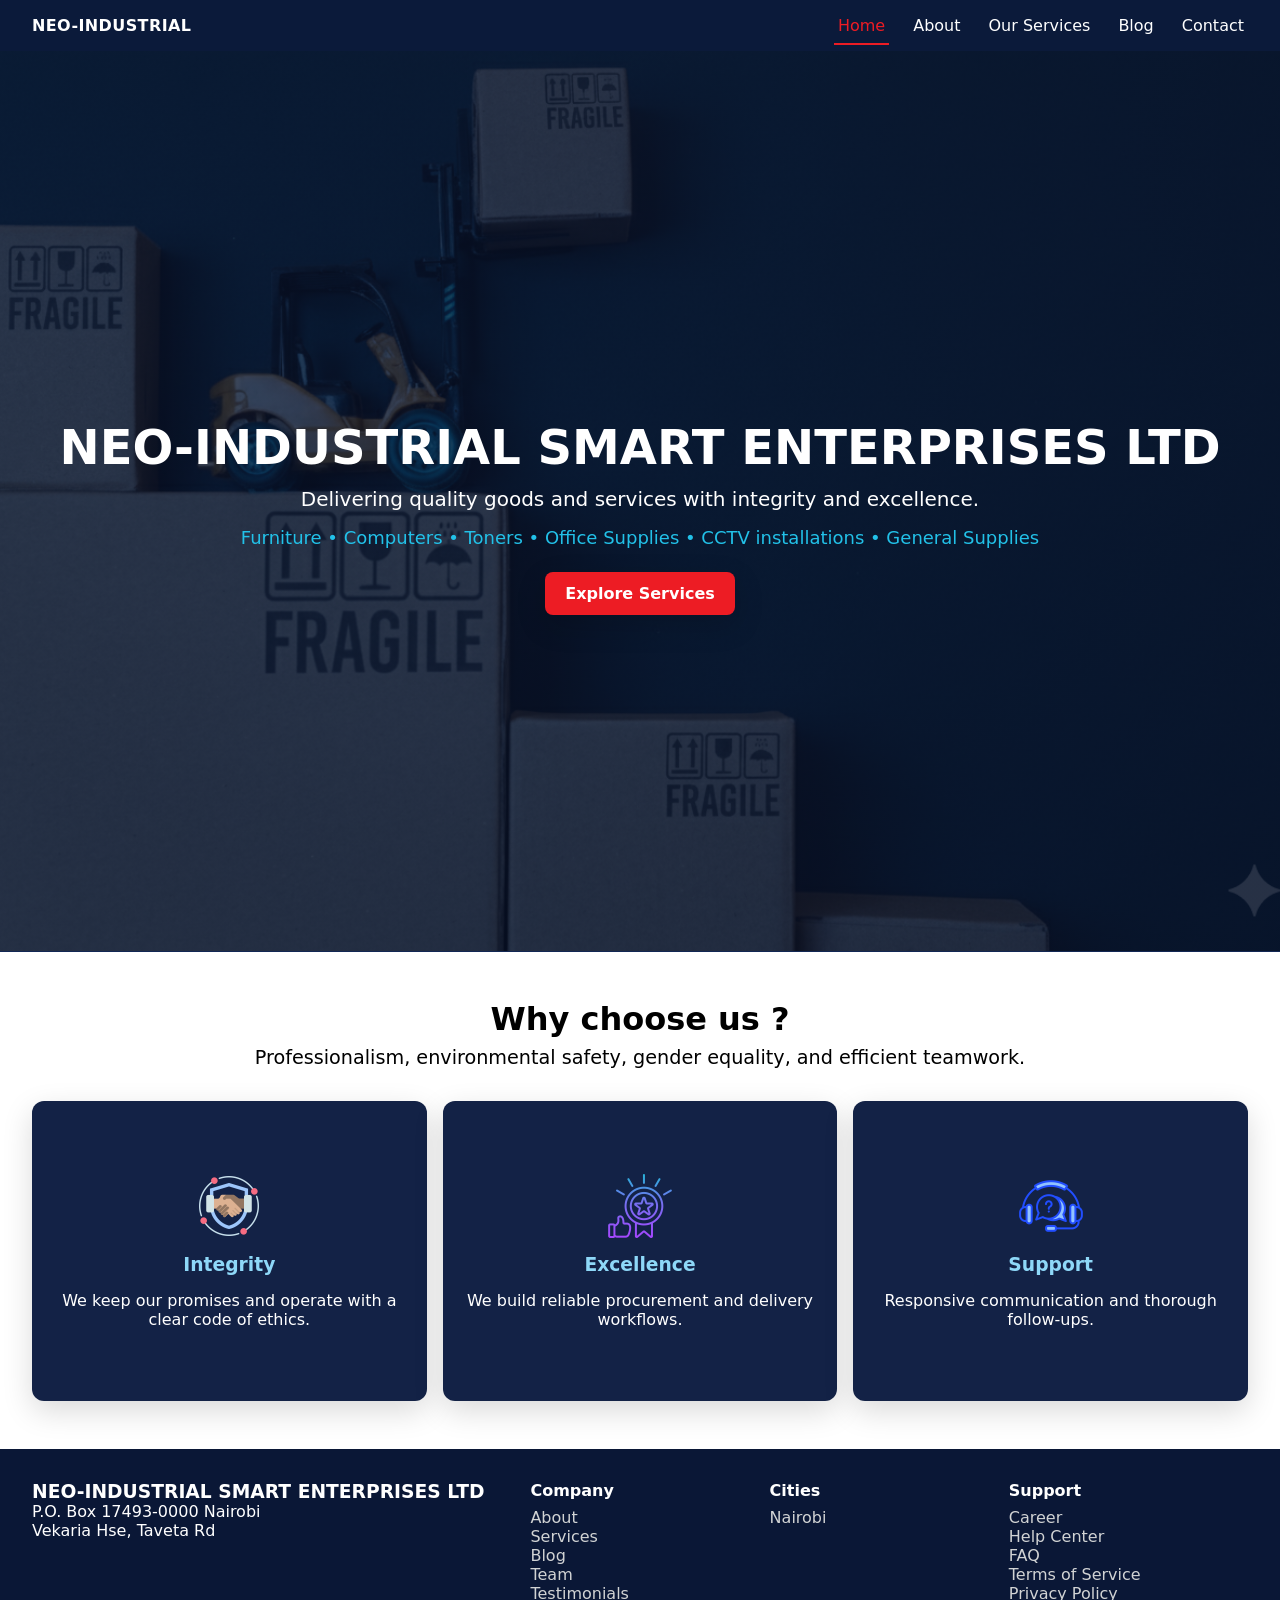
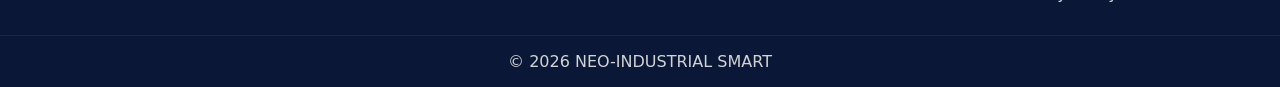
<file: pages/index.html>
<!DOCTYPE html>
<html lang="en">

<head>
  <meta charset="UTF-8" />
  <meta name="viewport" content="width=device-width, initial-scale=1" />
  <title>NEO-INDUSTRIAL SMART ENTERPRISES LTD</title>
  <meta name="description"
    content="Dealers in Furniture, Computers, Toners, Office Supplies, CCTV installations, and General Supplies." />
  <link rel="preload" href="/assets/css/styles.css" as="style" />
  <!--link rel="stylesheet" href="/assets/css/styles.css" /-->
  <link rel="stylesheet" href="/assets/css/index.css" />
</head>

<body>
  <header class="site-header" data-include="/components/header.html"></header>

  <main>
    <section class="hero reveal">
      <div class="hero-content">
        <h1>NEO-INDUSTRIAL SMART ENTERPRISES LTD</h1>
        <p>
          Delivering quality goods and services with integrity and excellence.
        </p>
        <div class="dealers">
          <span>Furniture</span> • <span>Computers</span> •
          <span>Toners</span> • <span>Office Supplies</span> •
          <span>CCTV installations</span> • <span>General Supplies</span>
        </div>
        <a href="/pages/services.html" class="btn primary">Explore Services</a>
      </div>
    </section>

    <section class="section reveal" id="why_us">
      <header class="section-header">
        <h2>Why choose us ?</h2>
        <p>
          Professionalism, environmental safety, gender equality, and
          efficient teamwork.
        </p>
      </header>

      <div class="cards-grid">
        <article class="card">
          <img src="/assets/images/integrity.png" alt="Integrity Icon" />
          <h3>Integrity</h3>
          <p>We keep our promises and operate with a clear code of ethics.</p>
        </article>
        <article class="card">
          <img src="/assets/images/excellence.png" alt="Excellence Icon" />
          <h3>Excellence</h3>
          <p>We build reliable procurement and delivery workflows.</p>
        </article>
        <article class="card">
          <img src="/assets/images/support.png" alt="Support Icon" />
          <h3>Support</h3>
          <p>Responsive communication and thorough follow-ups.</p>
        </article>
      </div>
    </section>
  </main>

  <footer class="site-footer reveal" data-include="/components/footer.html"></footer>
  <script src="/assets/js/app.js" defer></script>
</body>

</html>
</file>
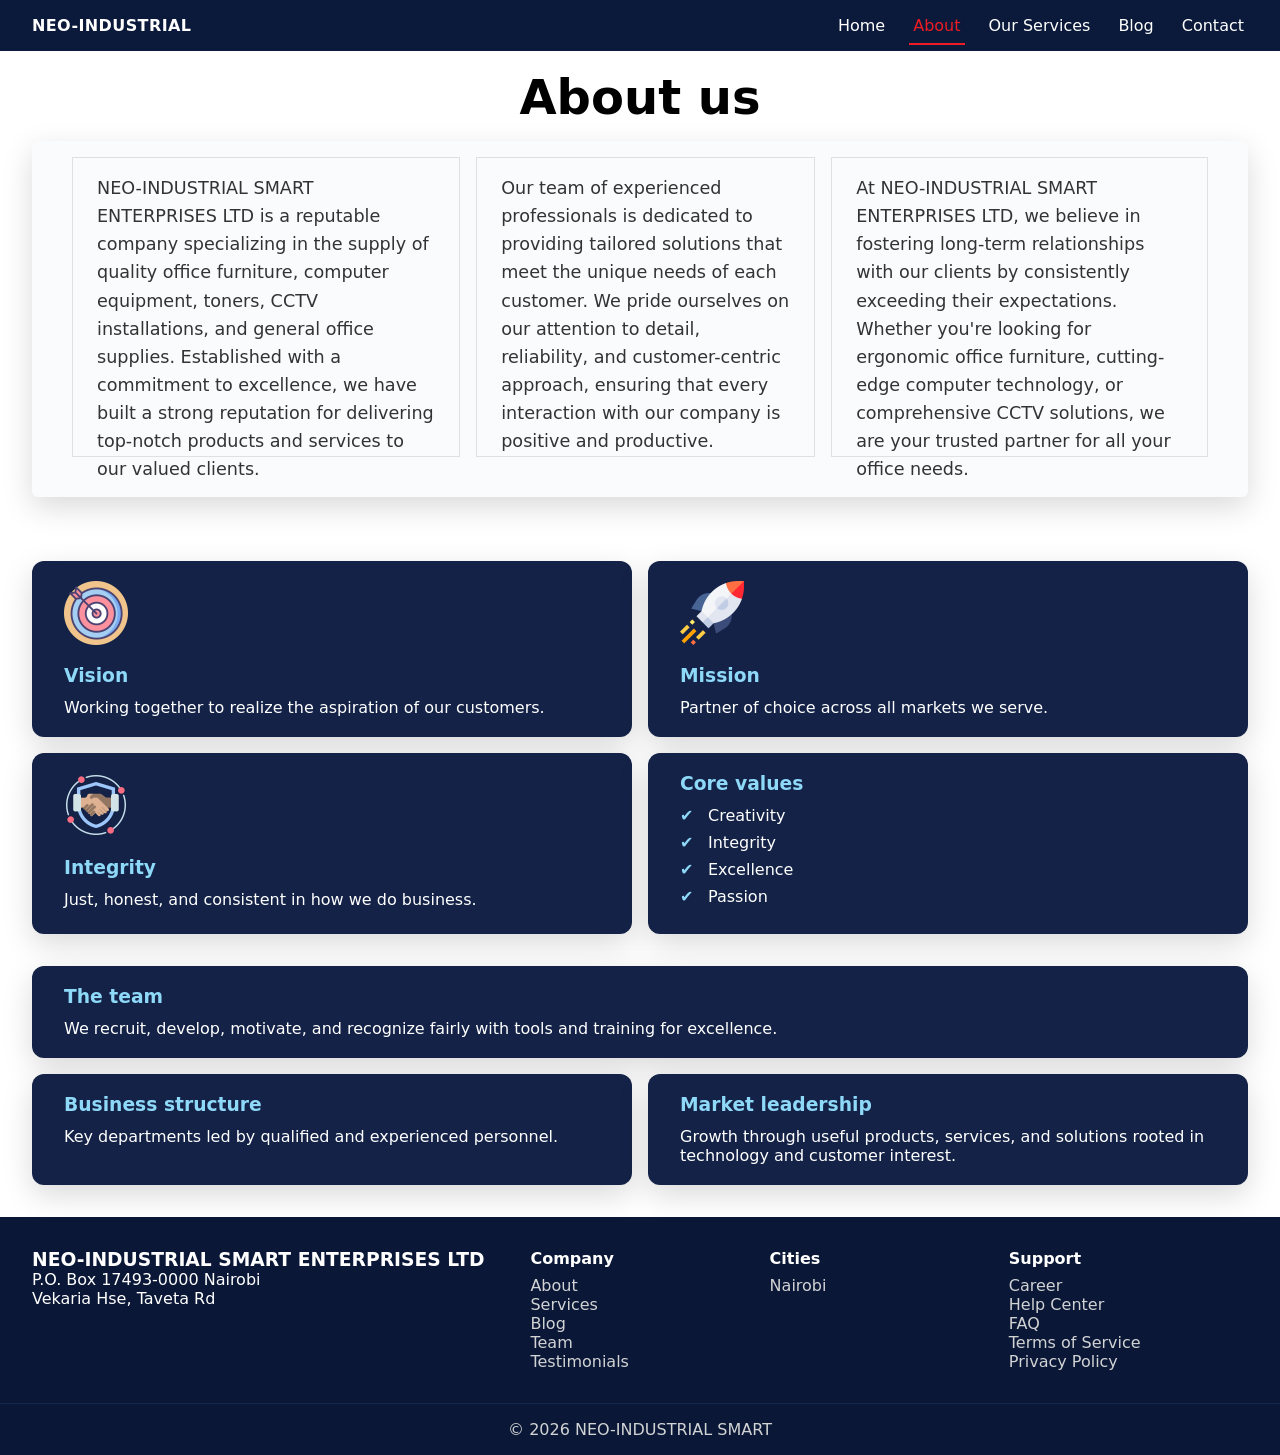
<file: pages/about.html>
<!DOCTYPE html>
<html lang="en">

<head>
  <meta charset="UTF-8" />
  <meta name="viewport" content="width=device-width, initial-scale=1" />
  <title>About – NEO-INDUSTRIAL SMART</title>
  <meta name="description" content="Vision, Mission, Integrity, Core Values, Team, Structure, and Market Leadership." />
  <link rel="stylesheet" href="/assets/css/about.css" />
</head>

<body>
  <header class="site-header" data-include="/components/header.html"></header>

  <main>
    <section class="section reveal">
      <header class="section-header">
        <h2>About us</h2>
        <div class="about-text">
          <p>
            NEO-INDUSTRIAL SMART ENTERPRISES LTD is a reputable company
            specializing in the supply of quality office furniture, computer
            equipment, toners, CCTV installations, and general office supplies.
            Established with a commitment to excellence, we have built a strong
            reputation for delivering top-notch products and services to our
            valued clients.
          </p>
          <p>
            Our team of experienced professionals is dedicated to providing
            tailored solutions that meet the unique needs of each customer. We
            pride ourselves on our attention to detail, reliability, and
            customer-centric approach, ensuring that every interaction with our
            company is positive and productive.
          </p>
          <p>
            At NEO-INDUSTRIAL SMART ENTERPRISES LTD, we believe in fostering
            long-term relationships with our clients by consistently exceeding
            their expectations. Whether you're looking for ergonomic office
            furniture, cutting-edge computer technology, or comprehensive CCTV
            solutions, we are your trusted partner for all your office needs.
          </p>
        </div>
      </header>



      <div class="about-container">

        <div class="about-grid">
          <article class="card">
            <div class="card-img">
              <img src="/assets/images/vision.png" alt="vision Icon" />
            </div>
            <h3>Vision</h3>
            <p>Working together to realize the aspiration of our customers.</p>
          </article>
          <article class="card">
            <div class="card-img">
              <img src="/assets/images/mission.png" alt="Mission Icon" />
            </div>

            <h3>Mission</h3>
            <p>Partner of choice across all markets we serve.</p>
          </article>
          <article class="card">
            <div class="card-img">
              <img src="/assets/images/integrity.png" alt="Integrity Icon" />
            </div>

            <h3>Integrity</h3>
            <p>Just, honest, and consistent in how we do business.</p>
          </article>
          <article class="card">
            <h3>Core values</h3>
            <ul class="checks">
              <li>Creativity</li>
              <li>Integrity</li>
              <li>Excellence</li>
              <li>Passion</li>
            </ul>
          </article>
        </div>

        <div class="about-grid" id="team">
          <article class="card wide">
            <h3>The team</h3>
            <p>
              We recruit, develop, motivate, and recognize fairly with tools and
              training for excellence.
            </p>

          </article>
          <article class="card" id="structure">
            <h3>Business structure</h3>
            <p>Key departments led by qualified and experienced personnel.</p>
          </article>
          <article class="card" id="leadership">
            <h3>Market leadership</h3>
            <p>
              Growth through useful products, services, and solutions rooted in
              technology and customer interest.
            </p>
          </article>
        </div>

      </div>

    </section>
  </main>

  <footer class="site-footer reveal" data-include="/components/footer.html"></footer>
  <script src="/assets/js/app.js" defer></script>
</body>

</html>
</file>
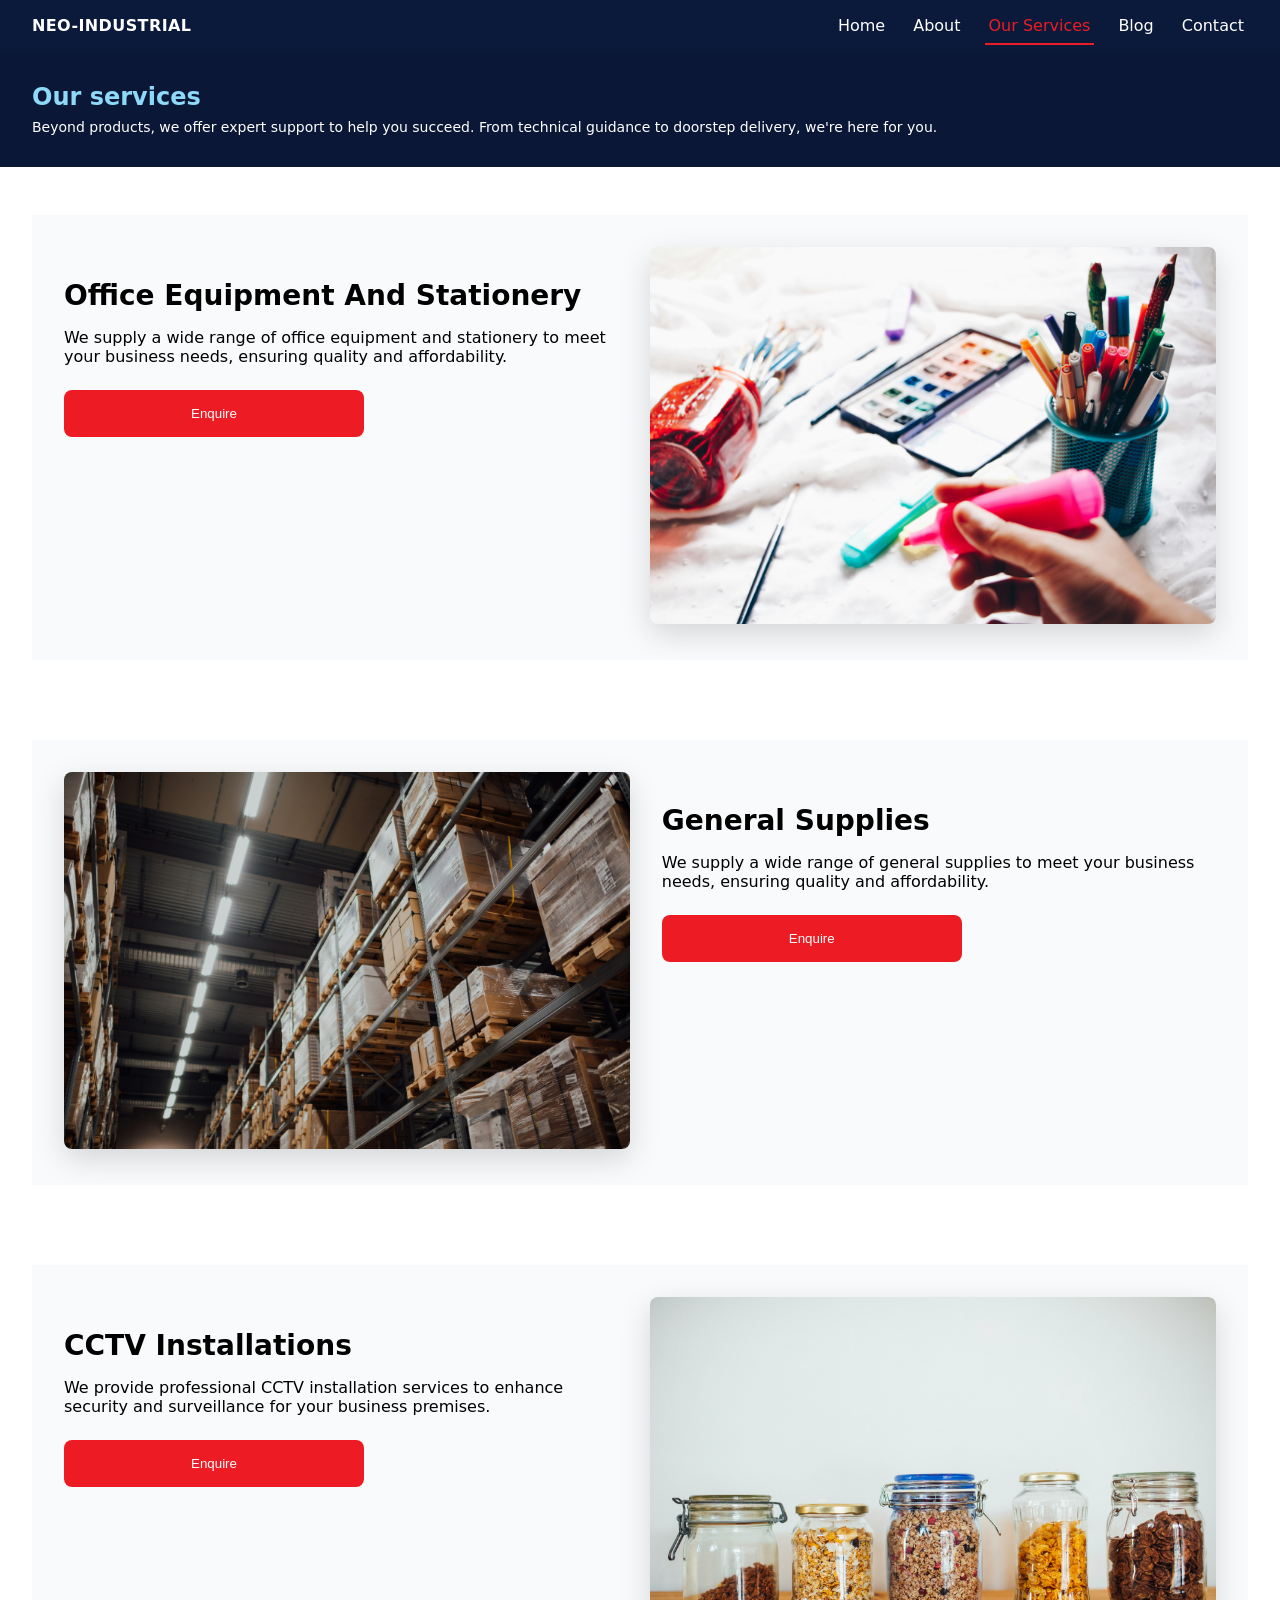
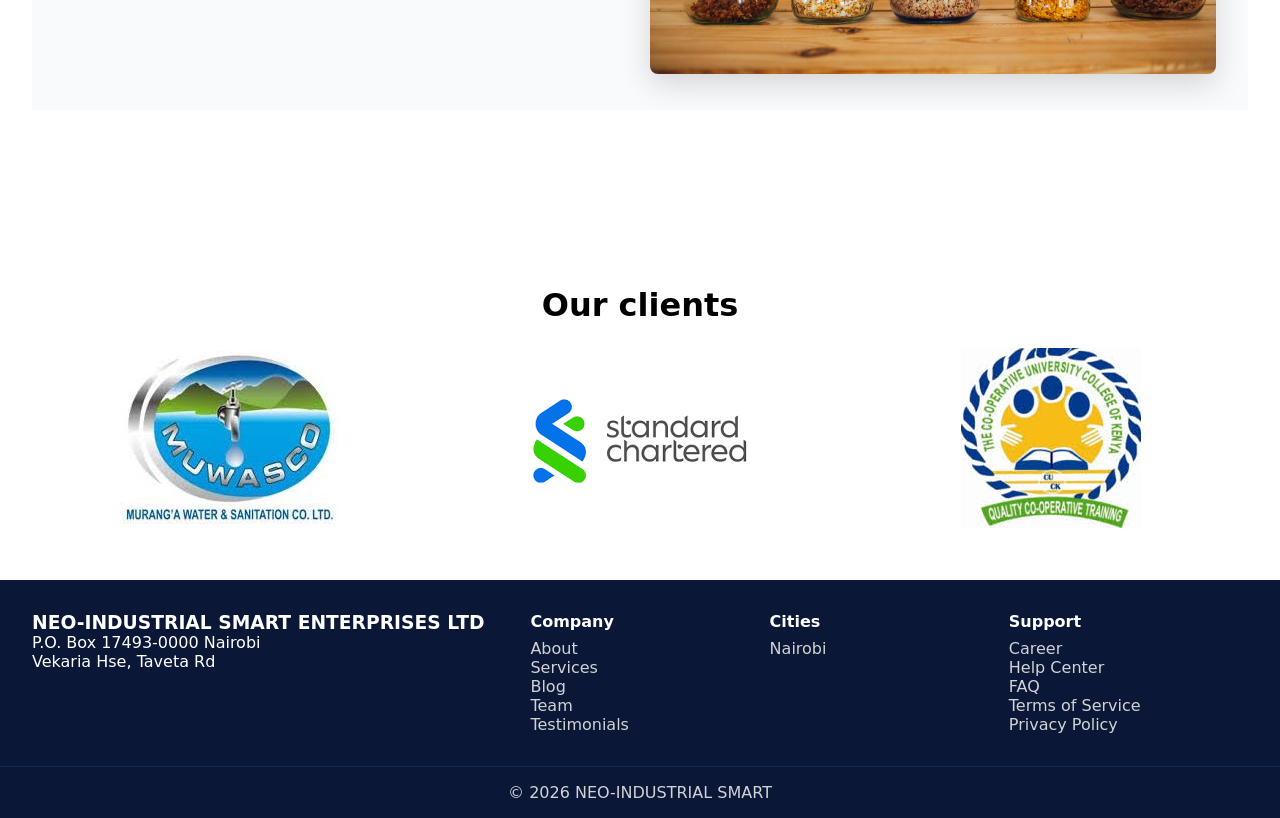
<file: pages/services.html>
<!DOCTYPE html>
<html lang="en">

<head>
    <meta charset="UTF-8" />
    <meta name="viewport" content="width=device-width, initial-scale=1" />
    <title>Services – NEO-INDUSTRIAL SMART</title>
    <meta name="description" content="Office equipment and stationery, CCTV installations, and general supplies." />
    <link rel="stylesheet" href="/assets/css/services.css" />
</head>

<body>
    <header class="site-header" data-include="/components/header.html"></header>

    <main>
        <div class="services-heading-container">
            <h2>Our services</h2>
            <p>
                Beyond products, we offer expert support to help you succeed. From
                technical guidance to doorstep delivery, we're here for you.
            </p>
        </div>
        <section class="services-section reveal">
            <div class="services-container">
                <div class="service reverse">
                    <div class="service-image">
                        <img src="../assets/images/office-equipment.jpg" alt="Office Equipment and Stationery"
                            loading="lazy" />
                    </div>
                    <div class="service-content">
                        <h3>Office Equipment and Stationery</h3>
                        <p>
                            We supply a wide range of office equipment and stationery to
                            meet your business needs, ensuring quality and affordability.
                        </p>
                        <button class="services-btn">
                            <a href="/pages/contact.html">Enquire</a>
                        </button>
                    </div>
                </div>
                <div class="service">
                    <div class="service-image">
                        <img src="../assets/images/general-supplies.jpg" alt="General Supplies" loading="lazy" />
                    </div>
                    <div class="service-content">
                        <h3>General Supplies</h3>
                        <p>
                            We supply a wide range of general supplies to meet your business needs, ensuring quality and
                            affordability.
                        </p>
                        <button class="services-btn">
                            <a href="/pages/contact.html">Enquire</a>
                        </button>
                    </div>
                </div>
                <div class="service reverse">
                    <div class="service-image">
                        <img src="../assets/images/cereals.jpg" alt="CCTV Installations" loading="lazy" />
                    </div>
                    <div class="service-content">
                        <h3>CCTV Installations</h3>
                        <p>
                            We provide professional CCTV installation services to enhance
                            security and surveillance for your business premises.
                        </p>
                        <button class="services-btn">
                            <a href="/pages/contact.html">Enquire</a>
                        </button>
                    </div>
                </div>
            </div>
        </section>
        <section class="clients reveal">
            <h3>Our clients</h3>
            <div class="client-carousel">
                <div class="client-logo">
                    <img src="/assets/images/muwasco.jpg" alt="MUWASCO" loading="lazy" />
                </div>
                <div class="client-logo">
                    <img src="/assets/images/standard-chartered.png" alt="Standard Chartered" loading="lazy" />
                </div>
                <div class="client-logo">
                    <img src="/assets/images/cooperative-university.jpg" alt="Co-operative University College of Kenya"
                        loading="lazy" />
                </div>
            </div>
        </section>
    </main>

    <footer class="site-footer reveal" data-include="/components/footer.html"></footer>
    <script src="/assets/js/app.js" defer></script>
</body>

</html>
</file>
<file: assets/css/styles.css>
/* :root {
  --bg-dark: #0b1a3a;
  --bg-darker: #08122a;
  --text: #eaf2ff;
  --text-muted: #b8c6e3;
  --accent: #22c1e8;
  --accent-2: #7cf0d4;
  --surface: #111a33;
  --card: #132246;
  --shadow: 0 10px 30px rgba(0, 0, 0, 0.25);
} */

:root {
  --bg-dark: rgb(46, 48, 146);
  /* deep blue background */
  --bg-darker: rgb(142, 216, 248);
  /* light blue gradient blend */
  --text: #ffffff;
  /* white text for contrast */
  --text-muted: rgb(209, 211, 212);
  /* soft gray for secondary text */
  --accent: rgb(237, 28, 36);
  /* bold red for primary CTAs */
  --accent-2: rgb(142, 216, 248);
  /* light blue for secondary CTAs */
  --accent-3: #22c1e8;
  /* --surface: #f5f5f5;                 light neutral card background */
  --shadow: 0 10px 30px rgba(0, 0, 0, 0.15);
}

* {
  box-sizing: border-box;
  margin: 0;
  padding: 0;
}

html {
  scroll-behavior: smooth;
}

body {
  margin: 0;
  font-family:
    system-ui,
    Segoe UI,
    Roboto,
    Arial,
    sans-serif;
  color: var(--text);
  background: linear-gradient(180deg, var(--bg-dark), var(--bg-darker));
}

.site-header {
  position: sticky;
  top: 0;
  z-index: 1000;
  backdrop-filter: saturate(140%) blur(8px);
}

.navbar {
  display: flex;
  align-items: center;
  justify-content: space-between;
  padding: 1rem 2rem;
  background: rgba(8, 18, 42, 0.75);
}

.logo {
  color: var(--text);
  font-weight: 700;
  text-decoration: none;
  letter-spacing: 0.4px;
}

.nav-toggle {
  width: 36px;
  height: 36px;
  border: none;
  background: url("data:image/svg+xml;utf8,<svg xmlns=%22http://www.w3.org/2000/svg%22 width=%2232%22 height=%2232%22><path d=%22M6 9h20M6 16h20M6 23h20%22 stroke=%22white%22 stroke-width=%222%22 stroke-linecap=%22round%22/></svg>")
    center/20px no-repeat;
  display: none;
}

.nav-links {
  list-style: none;
  display: flex;
  gap: 1.25rem;
  margin: 0;
  padding: 0;
}

.nav-links a {
  color: var(--text);
  text-decoration: none;
  padding: 0.5rem 0.25rem;
  border-bottom: 2px solid transparent;
  transition: 0.25s ease;
}

.nav-links a:hover {
  color: var(--accent);
}

.nav-links a.active {
  border-bottom-color: var(--accent);
  color: var(--accent);
}

.hero {
  padding: 6rem 2rem 4rem;
  text-align: center;
  background: radial-gradient(
    1200px 600px at 50% -100px,
    #142a5c 0%,
    transparent 70%
  );
  background:
    linear-gradient(180deg, rgba(8, 18, 42, 0.75), rgba(8, 18, 42, 0.75)),
    url("../images/hero-image.png");
  background-size: cover;
  object-fit: cover;
  background-position: center;

  display: flex;
  flex-direction: column;
  align-items: center;
  justify-content: center;
  height: 100vh;
}

.hero h1 {
  font-size: clamp(1.8rem, 4.5vw, 3rem);
  margin: 0 0 0.75rem;
}

.hero p {
  color: var(--text-muted);
  margin: 0 0 1rem;
  font-size: clamp(1rem, 2.5vw, 1.25rem);
  color: #fff;
  font-weight: 500;
}

.dealers {
  color: var(--accent-3);
  margin: 0 0 1.5rem;
  font-size: large;
}

.btn {
  display: inline-block;
  color: #06122c;
  color: var(--text);
  background: var(--accent);
  border-radius: 8px;
  padding: 0.75rem 1.25rem;
  font-weight: 600;
  box-shadow: var(--shadow);
  transition: transform 0.2s ease;
  text-decoration: none;
}

x .btn:hover {
  transform: translateY(-2px);
}

.btn {
  animation: pulse 2s infinite;
}

.section {
  padding: 3rem 2rem;
  max-width: 1100px;
  margin: 0 auto;
  border-top: 1px solid #122754;
}

.section-header {
  text-align: center;
  margin-bottom: 2rem;
}

.section-header h2 {
  font-size: 2rem;
}

.section-header p {
  color: var(--text-muted);
}

.about-grid,
.cards-grid,
.showcase-grid,
.footer-columns {
  display: grid;
  gap: 1rem;
}

.about-grid {
  grid-template-columns: repeat(2, minmax(0, 1fr));
}

#team {
  margin-top: 2rem;
  /* adjust value as needed */
}

.cards-grid {
  grid-template-columns: repeat(3, minmax(0, 1fr));
}

.showcase-grid {
  grid-template-columns: repeat(3, minmax(0, 1fr));
}

.card {
  background: var(--card);
  padding: 1.25rem;
  border-radius: 12px;
  box-shadow: var(--shadow);
  transition:
    transform 0.25s ease,
    box-shadow 0.3s ease;
}

.card:hover {
  transform: translateY(-3px);
  box-shadow: 0 12px 36px rgba(0, 0, 0, 0.35);
}

.card.wide {
  grid-column: span 2;
}

.checks {
  list-style: none;
  margin: 0;
  padding: 0;
}

.checks li {
  position: relative;
  padding-left: 1.75rem;
  margin: 0.5rem 0;
}

.checks li::before {
  content: "✔";
  position: absolute;
  left: 0;
  color: var(--accent-2);
  font-weight: 700;
}

.showcase h3 {
  text-align: center;
  margin-bottom: 1rem;
  font-size: 1.5rem;
}

.showcase-card {
  overflow: hidden;
  border-radius: 12px;
  background: var(--surface);
  box-shadow: var(--shadow);
}

.showcase-card img {
  width: 100%;
  height: 200px;
  object-fit: cover;
  transform: scale(1.03);
  transition:
    transform 0.4s ease,
    filter 0.3s ease;
}

.showcase-card:hover img {
  transform: scale(1.08);
  filter: saturate(115%);
}

.showcase-card figcaption {
  padding: 0.75rem 1rem;
  color: var(--text);
}

.clients {
  margin-top: 2rem;
  background-color: var(--bg-darker);
  padding: 3rem 2rem;
}

.clients h3 {
  text-align: center;
  margin-bottom: 1.5rem;
  font-size: 1.5rem;
}

.client-carousel {
  display: grid;
  grid-template-columns: repeat(3, 1fr);
  gap: 1rem;
  align-items: center;
}

.clients-carousel {
  display: flex;
  gap: 3rem;
  animation: scroll 25s linear infinite;
  padding: 1rem;
}

.client-logo {
  /* background: var(--surface); */
  border-radius: 12px;
  height: fit-content;
  /* padding: 1rem; */
  text-align: center;
  /* box-shadow: var(--shadow); */
}

.client-logo {
  flex: 0 0 200px;
  display: flex;
  flex-direction: column;
  align-items: center;
  padding: 1.5rem;
  background: var(--surface);
  border-radius: 12px;
  box-shadow: var(--shadow);
  transition:
    transform 0.3s ease,
    box-shadow 0.3s ease;
  border: 1px solid rgba(142, 216, 248, 0.1);
}

.client-logo:hover img {
  filter: grayscale(0%);
  transform: scale(1.05);
}

.client-logo:hover {
  transform: translateY(-5px);
  box-shadow: 0 15px 35px rgba(0, 0, 0, 0.2);
  border-color: var(--accent-2);
}

.client-logo img {
  width: 100%;
  height: 80px;
  object-fit: contain;
  /* filter: grayscale(100%); */
  opacity: 0.8;
  transition: all 0.3s ease;
}

.client-logo:hover img {
  filter: grayscale(0%);
  opacity: 1;
}

.site-footer {
  background: #0a1736;
}

.footer-top {
  display: grid;
  grid-template-columns: 1.3fr 2fr;
  gap: 2rem;
  padding: 2rem;
}

.footer-columns {
  grid-template-columns: repeat(3, 1fr);
}

.footer-column h4 {
  margin: 0 0 0.5rem;
}

.footer-column ul {
  list-style: none;
  margin: 0;
  padding: 0;
}

.footer-column a {
  color: var(--text-muted);
  text-decoration: none;
  transition: color 0.2s ease;
}

.footer-column a:hover {
  color: var(--accent);
}

.footer-bottom {
  border-top: 1px solid #122754;
  text-align: center;
  padding: 1rem;
  color: var(--text-muted);
}

.reveal {
  opacity: 0;
  transform: translateY(10px);
}

.reveal.revealed {
  opacity: 1;
  transform: translateY(0);
  transition:
    opacity 600ms ease,
    transform 600ms ease;
}

/* Contact Form */

.contact h2 {
  background-color: #06122c;
  border-radius: 10px;
  width: fit-content;
  text-align: center;
  margin: 0 auto;
  padding: 10px;
  margin-bottom: 1rem;
}

.contact {
}

.contact-grid {
  display: grid;
  grid-template-columns: 1fr 2fr;
  gap: 2rem;
  align-items: start;
  margin-bottom: 3rem;
}

.contact-info {
  background: var(--surface);
  padding: 3rem 2rem;
  border-radius: 12px;
  box-shadow: var(--shadow);
  color: var(--text);
  height: 100%;
  display: flex;
  flex-direction: column;
  gap: 2rem;
}

.contact-info i {
  margin-right: 1rem;
  margin-bottom: 1rem;
  font-size: 1.25rem;
}

.contact-info h3 {
  margin-top: 0;
  margin-bottom: 1rem;
  font-size: 1.25rem;
}

.contact-info p {
  margin: 0.5rem 0;
}

.contact-info a {
  color: var(--text);
  text-decoration: none;
}

.contact-info a:hover {
  text-decoration: underline;
  color: var(--accent);
}

.social-icons {
  margin-top: 1rem;
  display: flex;
  gap: 1rem;
}

.social-icons img {
  width: 24px;
  height: 24px;
  transition: filter 0.3s ease;
}

.contact-form {
  background: var(--card);
  padding: 2rem;
  border-radius: 12px;
  box-shadow: var(--shadow);
  display: grid;
  gap: 1rem;
  height: 100%;
}

.contact-form label {
  font-weight: 600;
  display: block;
  margin-bottom: 5px;
}

.form-group {
}

.contact-form input,
.contact-form textarea {
  padding: 0.75rem;
  border: 1px solid #334;
  border-radius: 8px;
  background: #0f1a33;
  color: var(--text);
  width: 100%;
}

.contact-form input:focus,
.contact-form textarea:focus {
  outline: none;
  border-color: var(--accent);
  box-shadow: 0 0 0 2px rgba(34, 193, 232, 0.4);
}

.btn--primary {
  background: var(--accent);
  color: #fff;
  font-weight: 600;
  border: none;
  cursor: pointer;
}

.btn--primary:hover {
  background: #c91f2a;
  /* slightly darker red */
}

@keyframes pulse {
  0%,
  100% {
    box-shadow: 0 0 0 0 rgba(34, 193, 232, 0.7);
  }

  50% {
    box-shadow: 0 0 0 10px rgba(34, 193, 232, 0);
  }
}

.btn {
  animation: pulse 2s infinite;
}

@media (max-width: 768px) {
  .contact-grid {
    grid-template-columns: 1fr;
    height: auto;
  }

  .contact-grid > * {
    margin-bottom: 2rem;
  }

  .nav-links a.active {
    /* border-bottom-color: var(--accent); */
    border: none;
    color: var(--accent);
    text-decoration: none;
  }

  .hero {
    padding: 2rem 1rem 2rem;
    height: 60vh;
  }
}

@media (max-width: 900px) {
  .cards-grid,
  .showcase-grid {
    grid-template-columns: repeat(2, 1fr);
  }

  .client-carousel {
    grid-template-columns: repeat(2, 1fr);
  }

  .footer-top {
    grid-template-columns: 1fr;
  }

  .footer-columns {
    grid-template-columns: repeat(2, 1fr);
  }
}

@media (max-width: 640px) {
  .nav-toggle {
    display: inline-block;
  }

  .nav-links {
    position: fixed;
    right: 1rem;
    top: 64px;
    background: rgba(8, 18, 42, 0.95);
    padding: 1rem;
    border-radius: 12px;
    display: none;
    flex-direction: column;
    gap: 0.75rem;
    box-shadow: var(--shadow);
  }

  .nav-links.open {
    display: flex;
  }

  .about-grid {
    grid-template-columns: 1fr;
  }

  .cards-grid,
  .showcase-grid,
  .client-carousel {
    grid-template-columns: 1fr;
  }

  .card.wide {
    grid-column: auto;
  }
}

/* services */
.services-section {
  padding: 1rem 2rem;
}

.services-container {
  margin-top: 2rem;
}

.service {
  display: flex;
  /* align-items: center; */
  margin-bottom: 5rem;
  gap: 2rem;
}

.service.reverse {
  flex-direction: row-reverse;
}

.service-content {
  flex: 1;
  text-align: left;
  margin-top: 2rem;
}

.service-content h3 {
  margin-bottom: 1rem;
  font-size: 1.75rem;
  text-transform: capitalize;
}

.services-btn {
  margin-top: 1.5rem;
  padding: 1rem 2rem;
  border-radius: 8px;
  width: 300px;
  background-color: var(--accent);
  color: var(--text);
  border: none;
}

.services-btn a {
  text-decoration: none;
  color: var(--text);
}

.service-image {
  flex: 1%;
}

.service-image img {
  width: 100%;
  height: auto;
  border-radius: 8px;
  object-fit: cover;
  box-shadow: var(--shadow);
}

.services-heading-container {
  text-align: left;
  background: rgba(8, 18, 42, 0.75);
  padding: 3rem 2rem;
}

.services-heading-container h2 {
  margin-bottom: 0.5rem;
  font-size: 2rem;
}

/* Responsive adjustments */
@media (max-width: 768px) {
  .service,
  .service.reverse {
    flex-direction: column;
    gap: 1.5rem;
  }

  .service-image,
  .service-content {
    width: 100%;
  }

  .service-content {
    text-align: center;
    padding: 0 1rem;
  }
}
</file>
<file: assets/css/index.css>
:root {
  --bg-dark: #0b1a3a;
  --bg-darker: #08122a;
  --text: #eaf2ff;
  --text-muted: #b8c6e3;
  --accent: #22c1e8;
  --accent-2: #7cf0d4;
  --surface: #111a33;
  --card: #132246;
  --shadow: 0 10px 30px rgba(0, 0, 0, 0.25);
}

:root {
  --bg-dark: rgb(46, 48, 146);
  /* deep blue background */
  --bg-darker: rgb(142, 216, 248);
  /* light blue gradient blend */
  --text: #ffffff;
  /* white text for contrast */
  --text-muted: rgb(209, 211, 212);
  /* soft gray for secondary text */
  --accent: rgb(237, 28, 36);
  /* bold red for primary CTAs */
  --accent-2: rgb(142, 216, 248);
  /* light blue for secondary CTAs */
  --accent-3: #22c1e8;
  /* --surface: #f5f5f5;                 light neutral card background */
  --shadow: 0 10px 30px rgba(0, 0, 0, 0.15);
}

* {
  box-sizing: border-box;
  margin: 0;
  padding: 0;
}

body {
  font-family:
    system-ui,
    Segoe UI,
    Roboto,
    Arial,
    sans-serif;
  color: var(--text);
  /* background: linear-gradient(180deg, var(--bg-dark), var(--bg-darker)); */
}

html {
  scroll-behavior: smooth;
}

.site-header {
  position: sticky;
  top: 0;
  z-index: 1000;
  backdrop-filter: saturate(140%) blur(8px);
  width: 100%;
}

.navbar {
  display: flex;
  align-items: center;
  justify-content: space-between;
  padding: 1rem 2rem;
  background: rgba(8, 18, 42, 0.75);
  background: #0b1a3a;
}

.logo {
  color: var(--text);
  font-weight: 700;
  text-decoration: none;
  letter-spacing: 0.4px;
}

.nav-toggle {
  width: 36px;
  height: 36px;
  border: none;
  background: url("data:image/svg+xml;utf8,<svg xmlns=%22http://www.w3.org/2000/svg%22 width=%2232%22 height=%2232%22><path d=%22M6 9h20M6 16h20M6 23h20%22 stroke=%22white%22 stroke-width=%222%22 stroke-linecap=%22round%22/></svg>")
    center/20px no-repeat;
  display: none;
}

.nav-links {
  list-style: none;
  display: flex;
  gap: 1.25rem;
  margin: 0;
  padding: 0;
}

.nav-links a {
  color: var(--text);
  text-decoration: none;
  padding: 0.5rem 0.25rem;
  border-bottom: 2px solid transparent;
  transition: 0.25s ease;
}

.nav-links a:hover {
  color: var(--accent);
}

.nav-links a.active {
  border-bottom-color: var(--accent);
  color: var(--accent);
}

.hero {
  padding: 6rem 2rem 4rem;
  text-align: center;
  background: radial-gradient(
    1200px 600px at 50% -100px,
    #142a5c 0%,
    transparent 70%
  );
  background:
    linear-gradient(180deg, rgba(8, 18, 42, 0.75), rgba(8, 18, 42, 0.75)),
    url("../images/hero-image.png");
  background-size: cover;
  object-fit: cover;
  background-position: center;

  display: flex;
  flex-direction: column;
  align-items: center;
  justify-content: center;
  height: 100vh;
}

.hero h1 {
  font-size: clamp(1.8rem, 4.5vw, 3rem);
  margin: 0 0 0.75rem;
  color: #fff;
}

.hero p {
  color: var(--text-muted);
  margin: 0 0 1rem;
  font-size: clamp(1rem, 2.5vw, 1.25rem);
  color: #fff;
  font-weight: 500;
}

.dealers {
  color: var(--accent-3);
  margin: 0 0 1.5rem;
  font-size: large;
}

.btn {
  display: inline-block;
  color: #06122c;
  color: var(--text);
  background: var(--accent);
  border-radius: 8px;
  padding: 0.75rem 1.25rem;
  font-weight: 600;
  box-shadow: var(--shadow);
  transition: transform 0.2s ease;
  text-decoration: none;
}

x .btn:hover {
  transform: translateY(-2px);
}

.btn {
  animation: pulse 2s infinite;
}

.section {
  padding: 3rem 2rem;
  margin: 0 auto;
  border-top: 1px solid #122754;
}

.section-header {
  text-align: center;
  margin-bottom: 2rem;
}

.section-header h2 {
  font-size: 2rem;
  color: #000;
  margin-bottom: 0.5rem;
}

.section-header p {
  color: #000;
  font-size: 1.2rem;
}

.cards-grid {
  display: grid;
  gap: 1rem;
}

.cards-grid {
  grid-template-columns: repeat(3, minmax(0, 1fr));
}

.card img {
  width: 64px;
  height: 64px;
  margin-bottom: 1rem;
}

.card p,
h3 {
  color: #fff;
}

.card h3 {
  margin-bottom: 1rem;
  color: var(--accent-2);
}

.cards-grid .card {
  height: 300px;
  display: flex;
  flex-direction: column;
  justify-content: center;
  align-items: center;
  text-align: center;
  background: var(--card);
  padding: 1.25rem;
  border-radius: 12px;
  box-shadow: var(--shadow);
  transition:
    transform 0.25s ease,
    box-shadow 0.3s ease;
}

.card:hover {
  transform: translateY(-3px);
  box-shadow: 0 12px 36px rgba(0, 0, 0, 0.35);
}

.site-footer {
  background: #0a1736;
}

.footer-top {
  display: grid;
  grid-template-columns: 1.3fr 2fr;
  gap: 2rem;
  padding: 2rem;
}

.footer-columns {
  display: grid;
  grid-template-columns: repeat(3, 1fr);
}

.footer-column h4 {
  margin: 0 0 0.5rem;
}

.footer-column ul {
  list-style: none;
  margin: 0;
  padding: 0;
}

.footer-column a {
  color: var(--text-muted);
  text-decoration: none;
  transition: color 0.2s ease;
}

.footer-column a:hover {
  color: var(--accent);
}

.footer-bottom {
  border-top: 1px solid #122754;
  text-align: center;
  padding: 1rem;
  color: var(--text-muted);
}

@keyframes pulse {
  0%,
  100% {
    box-shadow: 0 0 0 0 rgba(34, 193, 232, 0.7);
  }

  50% {
    box-shadow: 0 0 0 10px rgba(34, 193, 232, 0);
  }
}

@media (max-width: 768px) {
  .cards-grid {
    grid-template-columns: 1fr;
  }

  /* navbar  responsiveness*/
  .nav-toggle {
    display: inline-block;
  }

  .nav-links {
    position: fixed;
    right: 1rem;
    top: 64px;
    background: rgba(8, 18, 42, 0.95);
    padding: 1rem;
    border-radius: 12px;
    display: none;
    flex-direction: column;
    gap: 0.75rem;
    box-shadow: var(--shadow);
  }

  .nav-links a.active {
    border: none;
    color: var(--accent);
    text-decoration: none;
  }
  .nav-links.open {
    display: flex;
  }

  .hero {
    height: 80vh;
  }

  .hero-content h1 {
    margin-bottom: 2rem;
  }
  .hero-content .dealers,
  .hero-content p {
    display: none;
  }

  .footer-top {
    grid-template-columns: 1fr;
  }

  .section-header p {
    font-size: 1rem;
  }
}
</file>
<file: assets/css/about.css>
:root {
  --bg-dark: #0b1a3a;
  --bg-darker: #08122a;
  --text: #eaf2ff;
  --text-muted: #b8c6e3;
  --accent: #22c1e8;
  --accent-2: #7cf0d4;
  --surface: #111a33;
  --card: #132246;
  --shadow: 0 10px 30px rgba(0, 0, 0, 0.25);
}

:root {
  --bg-dark: rgb(46, 48, 146);
  /* deep blue background */
  --bg-darker: rgb(142, 216, 248);
  /* light blue gradient blend */
  --text: #ffffff;
  /* white text for contrast */
  --text-muted: rgb(209, 211, 212);
  /* soft gray for secondary text */
  --accent: rgb(237, 28, 36);
  /* bold red for primary CTAs */
  --accent-2: rgb(142, 216, 248);
  /* light blue for secondary CTAs */
  --accent-3: #22c1e8;
  /* --surface: #f5f5f5;                 light neutral card background */
  --shadow: 0 10px 30px rgba(0, 0, 0, 0.15);
}

* {
  box-sizing: border-box;
  margin: 0;
  padding: 0;
}

body {
  font-family:
    system-ui,
    Segoe UI,
    Roboto,
    Arial,
    sans-serif;
}

html {
  scroll-behavior: smooth;
}

main {
  width: 100%;
}

.about-text {
  display: inline-flex;
  flex-direction: column;
  flex-direction: row;
  justify-content: center;
  align-items: center;
  gap: 1rem;
  padding: 1rem 2.5rem;
  background-color: #fafbfc;
  border-radius: 6px;
  box-shadow: var(--shadow);
}

.about-text p {
  font-size: 1.1rem;
  color: #333;
  line-height: 1.6;
  border: solid 1px #e0e0e0;
  padding: 1rem 1.5rem;
  height: 300px;
}

.about-container {
  padding: 2rem 2rem;
}

.site-header {
  position: sticky;
  top: 0;
  z-index: 1000;
  backdrop-filter: saturate(140%) blur(8px);
  width: 100%;
}

.section-header {
  margin-bottom: 1rem;
  padding: 1rem 2rem;
}

.section-header p {
  margin-bottom: 1.5rem;
  font-size: 1.1rem;
  color: #333;
  /* color: grey; */
}

.section-header h2 {
  font-size: 3rem;
  color: #000;
  margin-top: 2px;
  margin-bottom: 1rem;
  text-align: center;
}

.navbar {
  display: flex;
  align-items: center;
  justify-content: space-between;
  padding: 1rem 2rem;
  background: rgba(8, 18, 42, 0.75);
  background: #0b1a3a;
}

.logo {
  color: var(--text);
  font-weight: 700;
  text-decoration: none;
  letter-spacing: 0.4px;
}

.nav-toggle {
  width: 36px;
  height: 36px;
  border: none;
  background: url("data:image/svg+xml;utf8,<svg xmlns=%22http://www.w3.org/2000/svg%22 width=%2232%22 height=%2232%22><path d=%22M6 9h20M6 16h20M6 23h20%22 stroke=%22white%22 stroke-width=%222%22 stroke-linecap=%22round%22/></svg>")
    center/20px no-repeat;
  display: none;
}

.nav-links {
  list-style: none;
  display: flex;
  gap: 1.25rem;
  margin: 0;
  padding: 0;
}

.nav-links a {
  color: var(--text);
  text-decoration: none;
  padding: 0.5rem 0.25rem;
  border-bottom: 2px solid transparent;
  transition: 0.25s ease;
}

.nav-links a:hover {
  color: var(--accent);
}

.nav-links a.active {
  border-bottom-color: var(--accent);
  color: var(--accent);
}

.about-grid {
  display: grid;
  gap: 1rem;
}

.about-grid {
  grid-template-columns: repeat(2, minmax(0, 1fr));
}

#team {
  margin-top: 2rem;
}

.card {
  background: var(--card);
  padding: 1.25rem 2rem;
  border-radius: 12px;
  box-shadow: var(--shadow);
  transition:
    transform 0.25s ease,
    box-shadow 0.3s ease;
  color: var(--text);
}

.card img {
  height: 64px;
  margin-bottom: 1rem;
  align-items: center;
}

.card h3 {
  margin-bottom: 0.75rem;
  color: var(--accent-2);
  /* text-align: center; */
}

.card.wide {
  grid-column: span 2;
}

.card:hover {
  transform: translateY(-3px);
  box-shadow: 0 12px 36px rgba(0, 0, 0, 0.35);
}

.checks {
  list-style: none;
  margin: 0;
  padding: 0;
}

.checks li {
  position: relative;
  padding-left: 1.75rem;
  margin: 0.5rem 0;
}

.checks li::before {
  content: "✔";
  position: absolute;
  left: 0;
  color: var(--accent-2);
  font-weight: 700;
}

.site-footer {
  background: #0a1736;
  color: var(--text);
}

.footer-top {
  display: grid;
  grid-template-columns: 1.3fr 2fr;
  gap: 2rem;
  padding: 2rem;
}

.footer-columns {
  display: grid;
  grid-template-columns: repeat(3, 1fr);
}

.footer-column h4 {
  margin: 0 0 0.5rem;
}

.footer-column ul {
  list-style: none;
  margin: 0;
  padding: 0;
}

.footer-column a {
  color: var(--text-muted);
  text-decoration: none;
  transition: color 0.2s ease;
}

.footer-column a:hover {
  color: var(--accent);
}

.footer-bottom {
  border-top: 1px solid #122754;
  text-align: center;
  padding: 1rem;
  color: var(--text-muted);
}

/* mobile responsiveness */

@media (max-width: 768px) {
  /* navbar  responsiveness*/
  .nav-toggle {
    display: inline-block;
  }

  .nav-links {
    position: fixed;
    right: 1rem;
    top: 64px;
    background: rgba(8, 18, 42, 0.95);
    padding: 1rem;
    border-radius: 12px;
    display: none;
    flex-direction: column;
    gap: 0.75rem;
    box-shadow: var(--shadow);
  }

  .nav-links.open {
    display: flex;
  }

  .nav-links a.active {
    border: none;
    color: var(--accent);
  }

  .footer-top {
    grid-template-columns: 1fr;
  }

  .footer-columns {
    grid-template-columns: 1fr;
  }

  .footer-columns h4 {
    margin-top: 1rem;
    color: var(--accent-2);
  }
  .footer-columns li {
    margin-top: 0.5rem;
  }

  .about-grid {
    grid-template-columns: 1fr;
  }

  .card.wide {
    grid-column: auto;
  }

  .card-img {
    display: flex;
    justify-content: center;
    align-items: center;
  }

  .card h3,
  .card p {
    text-align: center;
  }

  .card ul {
    margin: 0 auto;
    display: inline-block;
    display: flex;
    flex-direction: column;
    justify-content: center;
    align-items: center;
  }

  .section-header p {
    text-align: left;
  }

  .about-text {
    display: block;
    padding: 0;
  }

  .about-text p {
    height: auto;
    border-radius: 8px;
  }
}
</file>
<file: assets/css/services.css>
:root {
  --bg-dark: #0b1a3a;
  --bg-darker: #08122a;
  --text: #eaf2ff;
  --text-muted: #b8c6e3;
  --accent: #22c1e8;
  --accent-2: #7cf0d4;
  --surface: #111a33;
  --card: #132246;
  --shadow: 0 10px 30px rgba(0, 0, 0, 0.25);
}

:root {
  --bg-dark: rgb(46, 48, 146);
  /* deep blue background */
  --bg-darker: rgb(142, 216, 248);
  /* light blue gradient blend */
  --text: #ffffff;
  /* white text for contrast */
  --text-muted: rgb(209, 211, 212);
  /* soft gray for secondary text */
  --accent: rgb(237, 28, 36);
  /* bold red for primary CTAs */
  --accent-2: rgb(142, 216, 248);
  /* light blue for secondary CTAs */
  --accent-3: #22c1e8;
  /* --surface: #f5f5f5;                 light neutral card background */
  --shadow: 0 10px 30px rgba(0, 0, 0, 0.15);
}

* {
  box-sizing: border-box;
  margin: 0;
  padding: 0;
}

body {
  font-family:
    system-ui,
    Segoe UI,
    Roboto,
    Arial,
    sans-serif;
}

html {
  scroll-behavior: smooth;
}

main {
  width: 100%;
}

.section {
  padding: 3rem 2rem;
}

.site-header {
  position: sticky;
  top: 0;
  z-index: 1000;
  backdrop-filter: saturate(140%) blur(8px);
  width: 100%;
}

.section-header h2 {
  font-size: 2rem;
  color: #000;
  margin-bottom: 2px;
}

.navbar {
  display: flex;
  align-items: center;
  justify-content: space-between;
  padding: 1rem 2rem;
  background: rgba(8, 18, 42, 0.75);
  background: #0b1a3a;
}

.logo {
  color: var(--text);
  font-weight: 700;
  text-decoration: none;
  letter-spacing: 0.4px;
}

.nav-toggle {
  width: 36px;
  height: 36px;
  border: none;
  background: url("data:image/svg+xml;utf8,<svg xmlns=%22http://www.w3.org/2000/svg%22 width=%2232%22 height=%2232%22><path d=%22M6 9h20M6 16h20M6 23h20%22 stroke=%22white%22 stroke-width=%222%22 stroke-linecap=%22round%22/></svg>")
    center/20px no-repeat;
  display: none;
}

.nav-links {
  list-style: none;
  display: flex;
  gap: 1.25rem;
  margin: 0;
  padding: 0;
}

.nav-links a {
  color: var(--text);
  text-decoration: none;
  padding: 0.5rem 0.25rem;
  border-bottom: 2px solid transparent;
  transition: 0.25s ease;
}

.nav-links a:hover {
  color: var(--accent);
}

.services-section {
  padding: 1rem 2rem;
}

.services-container {
  margin-top: 2rem;
}

.services-heading-container {
  text-align: left;
  left: 0;
  padding: 2rem 2rem;
  background: #0a1736;
  color: var(--text);
  width: 100%;
}

.services-heading-container p {
  font-size: 0.875rem;
  margin-top: 0.5rem;
}

.services-heading-container h2 {
  color: var(--accent-2);
}

.service {
  display: flex;
  /* align-items: center; */
  margin-bottom: 5rem;
  gap: 2rem;
  background-color: #f9fafb;
  padding: 2rem;
}

.service.reverse {
  flex-direction: row-reverse;
  background-color: #f9fafb;
}

.service-content {
  flex: 1;
  text-align: left;
  margin-top: 2rem;
  margin-bottom: 2rem;
}

.service-content h3 {
  margin-bottom: 1rem;
  font-size: 1.75rem;
  text-transform: capitalize;
}

.service-image {
  flex: 1%;
}

.service-image img {
  width: 100%;
  height: auto;
  border-radius: 8px;
  object-fit: cover;
  box-shadow: var(--shadow);
}

.services-btn {
  display: block;
  align-items: center;
  margin-top: 1.5rem;
  padding: 1rem 2rem;
  border-radius: 8px;
  width: 300px;
  background-color: var(--accent);
  color: var(--text);
  border: none;
}

.services-btn a {
  text-decoration: none;
  color: var(--text);
}

.clients {
  margin-top: 2rem;
  padding: 3rem 2rem;
}

.clients h3 {
  text-align: center;
  margin-bottom: 1.5rem;
  font-size: 2rem;
  color: #000;
}

.client-carousel {
  display: grid;
  grid-template-columns: repeat(3, 1fr);
  gap: 1rem;
  align-items: center;
  justify-content: center;
}

.client-logo {
  /* background: var(--surface); */
  border-radius: 12px;
  height: fit-content;
  /* padding: 1rem; */
  text-align: center;
  /* box-shadow: var(--shadow); */
}

.client-logo:hover img {
  filter: grayscale(0%);
  transform: scale(1.05);
}

.client-logo:hover {
  transform: translateY(-5px);
  box-shadow: 0 15px 35px rgba(0, 0, 0, 0.2);
  border-color: var(--accent-2);
}

.nav-links a.active {
  border-bottom-color: var(--accent);
  color: var(--accent);
}

.site-footer {
  background: #0a1736;
  color: var(--text);
}

.footer-top {
  display: grid;
  grid-template-columns: 1.3fr 2fr;
  gap: 2rem;
  padding: 2rem;
}

.footer-columns {
  display: grid;
  grid-template-columns: repeat(3, 1fr);
}

.footer-column h4 {
  margin: 0 0 0.5rem;
}

.footer-column ul {
  list-style: none;
  margin: 0;
  padding: 0;
}

.footer-column a {
  color: var(--text-muted);
  text-decoration: none;
  transition: color 0.2s ease;
}

.footer-column a:hover {
  color: var(--accent);
}

.footer-bottom {
  border-top: 1px solid #122754;
  text-align: center;
  padding: 1rem;
  color: var(--text-muted);
}

/* mobile responsiveness */

@media (max-width: 768px) {
  /* navbar  responsiveness*/
  .nav-toggle {
    display: inline-block;
  }

  .nav-links {
    position: fixed;
    right: 1rem;
    top: 64px;
    background: rgba(8, 18, 42, 0.95);
    padding: 1rem;
    border-radius: 12px;
    display: none;
    flex-direction: column;
    gap: 0.75rem;
    box-shadow: var(--shadow);
  }

  .nav-links.open {
    display: flex;
  }

  .nav-links a.active {
    border: none;
    color: var(--accent);
  }

  .footer-top {
    grid-template-columns: 1fr;
  }

  .about-grid,
  .client-carousel {
    grid-template-columns: 1fr;
  }

  .card.wide {
    grid-column: auto;
  }

  .service,
  .service.reverse {
    flex-direction: column;
    gap: 1.5rem;
  }

  .service-image,
  .service-content {
    width: 100%;
  }

  .service-image img {
    width: 100%;
    border-radius: 0;
    border-top-left-radius: 8px;
    border-top-right-radius: 8px;
  }

  .service-content {
    text-align: center;
    padding: 0 1rem;
    /* background-color: aqua; */
  }

  .services-btn {
    width: 100%;
  }

  .services-container {
    padding: 0;
  }

  .service {
    width: 100%;
    padding: 0;
  }
}
</file>
